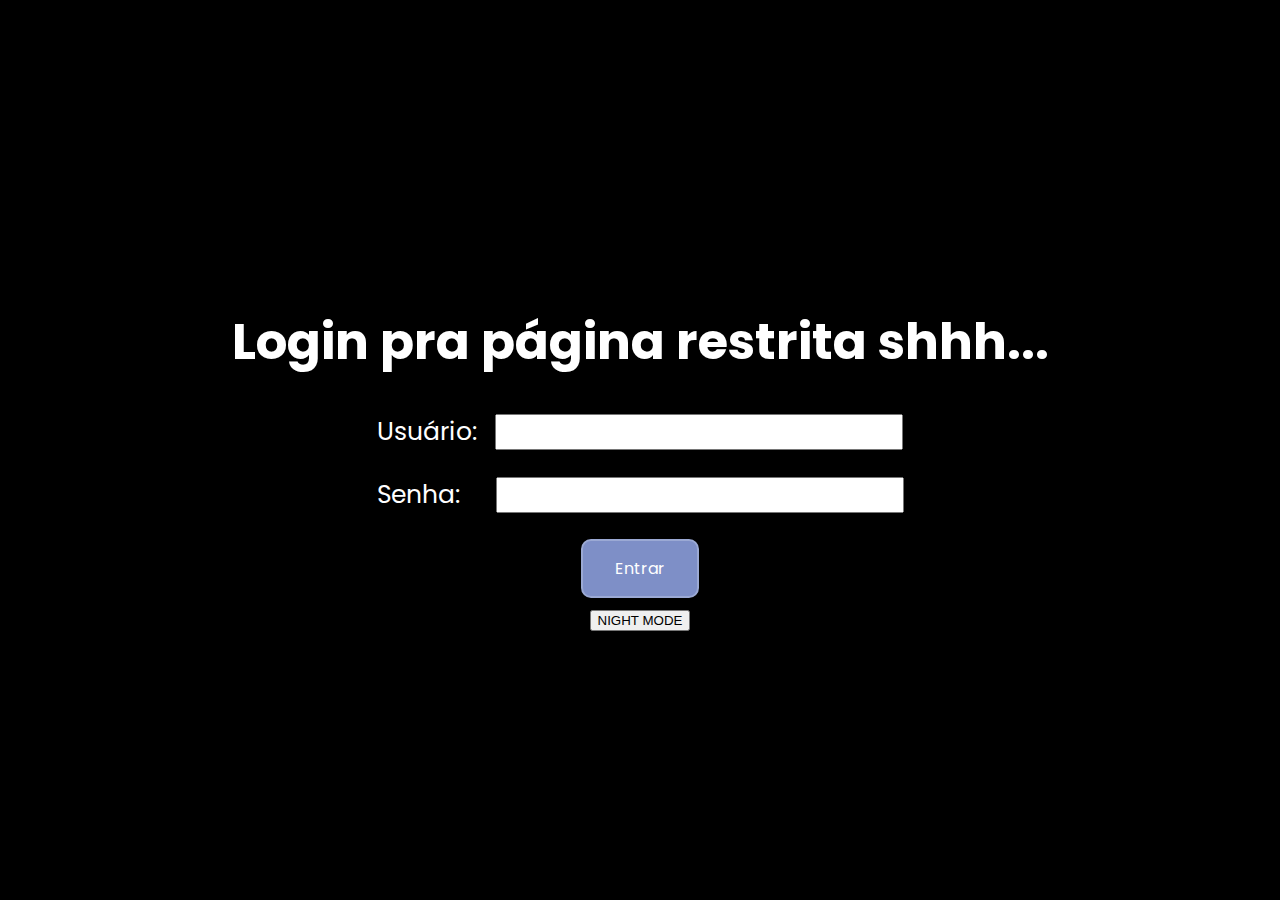
<file: aula_02_06_22/index.html>
<!DOCTYPE html>
    <html lang="en">
    <head>
        <meta charset="UTF-8">
        <meta http-equiv="X-UA-Compatible" content="IE=edge">
        <meta name="viewport" content="width=device-width, initial-scale=1.0">
        <title>LOGIN</title>

        <link rel="stylesheet" href="style.css">
    </head>
    <body id="bgc">
        
        
        <div class="form">
            <h1 id="mode">Login pra página restrita shhh...</h1>
            <form action="valid.php" method="POST">
                <p id="mode">Usuário:⠀<input type="text" name="user" id="user" class="input"></p>
                <p id="mode">Senha:⠀⠀<input type="password" name="password" id="pass" class="input"></p>
                <input type="submit" id="botao" value="Entrar" class="button">
            </form>
        </div>
        <input type="button" value="NIGHT MODE" id="nd-mode">
        <script>
            ndmode = document.getElementById = ('nd-mode')
            mode = document.getElementById = ('mode')
            bgc = document.getElementById = ('bgc')

            ndmode.onclick = function(){
                if(ndmode.value){
                    
                }
            }
        </script>
    </body>
</html>
</file>
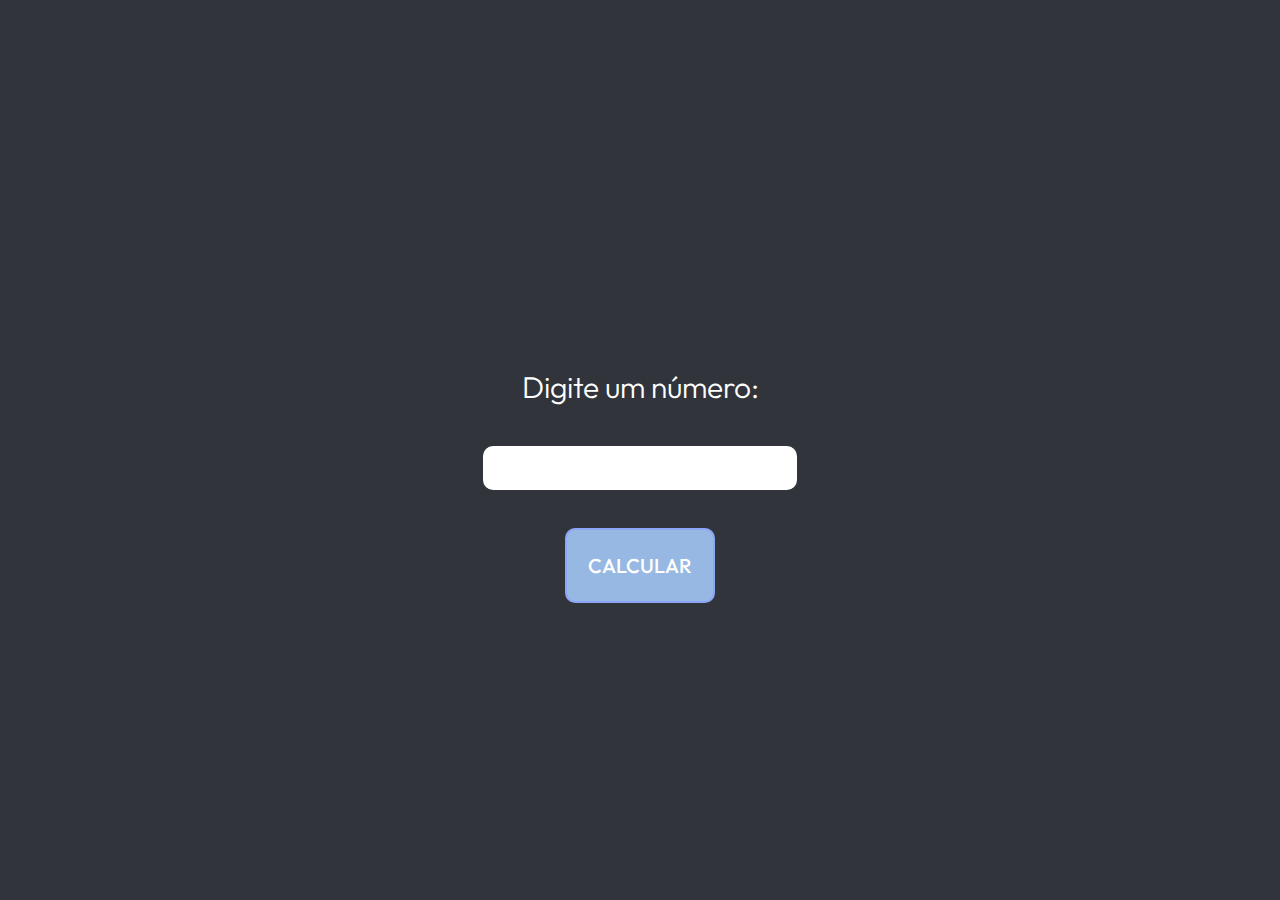
<file: aula_05_05_22/ex1/index.html>
<!DOCTYPE html>
<html lang="pt-BR">
    <head>
        <meta charset="UTF-8">
        <meta http-equiv="X-UA-Compatible" content="IE=edge">
        <meta name="viewport" content="width=device-width, initial-scale=1.0">
        <title>Exercício 01</title>

        <link rel="stylesheet" href="css/style.css">
    </head>
    <body>
        <form action="ex01.php" method="POST">
            Digite um número:
            <br>
            <br>
            <input type="number" name="num" id="text">
            <br>
            <br>
            <input type="submit" value="CALCULAR" id="button">
        </form>
    </body>
</html>
</file>
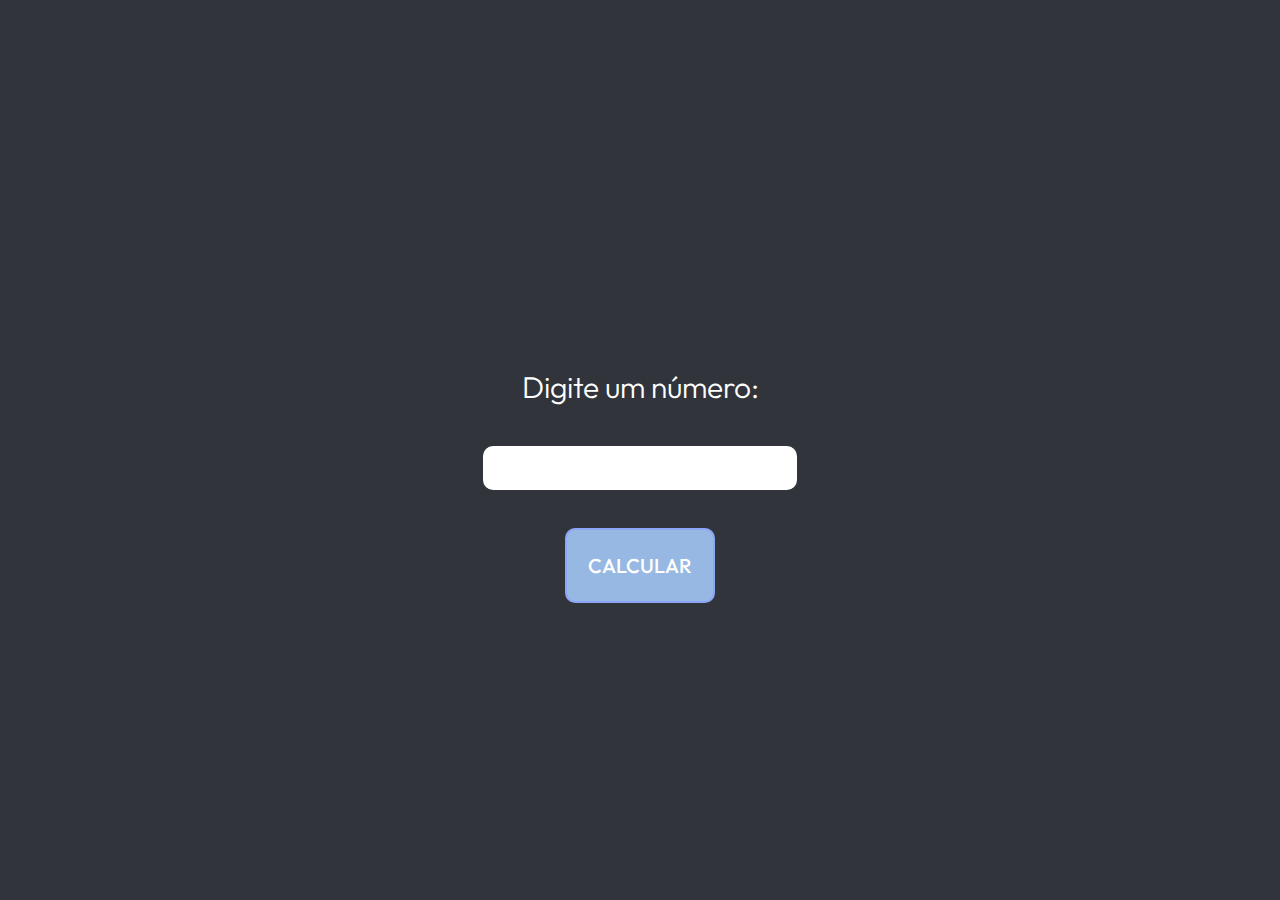
<file: aula_05_05_22/ex2/index.html>
<!DOCTYPE html>
<html lang="pt-BR">
    <head>
        <meta charset="UTF-8">
        <meta http-equiv="X-UA-Compatible" content="IE=edge">
        <meta name="viewport" content="width=device-width, initial-scale=1.0">
        <title>Exercício 01</title>

        <link rel="stylesheet" href="css/style.css">
    </head>
    <body>
        <form action="ex02.php" method="POST">
            Digite um número:
            <br>
            <br>
            <input type="number" name="num" id="text">
            <br>
            <br>
            <input type="submit" value="CALCULAR" id="button">
        </form>
    </body>
</html>
</file>
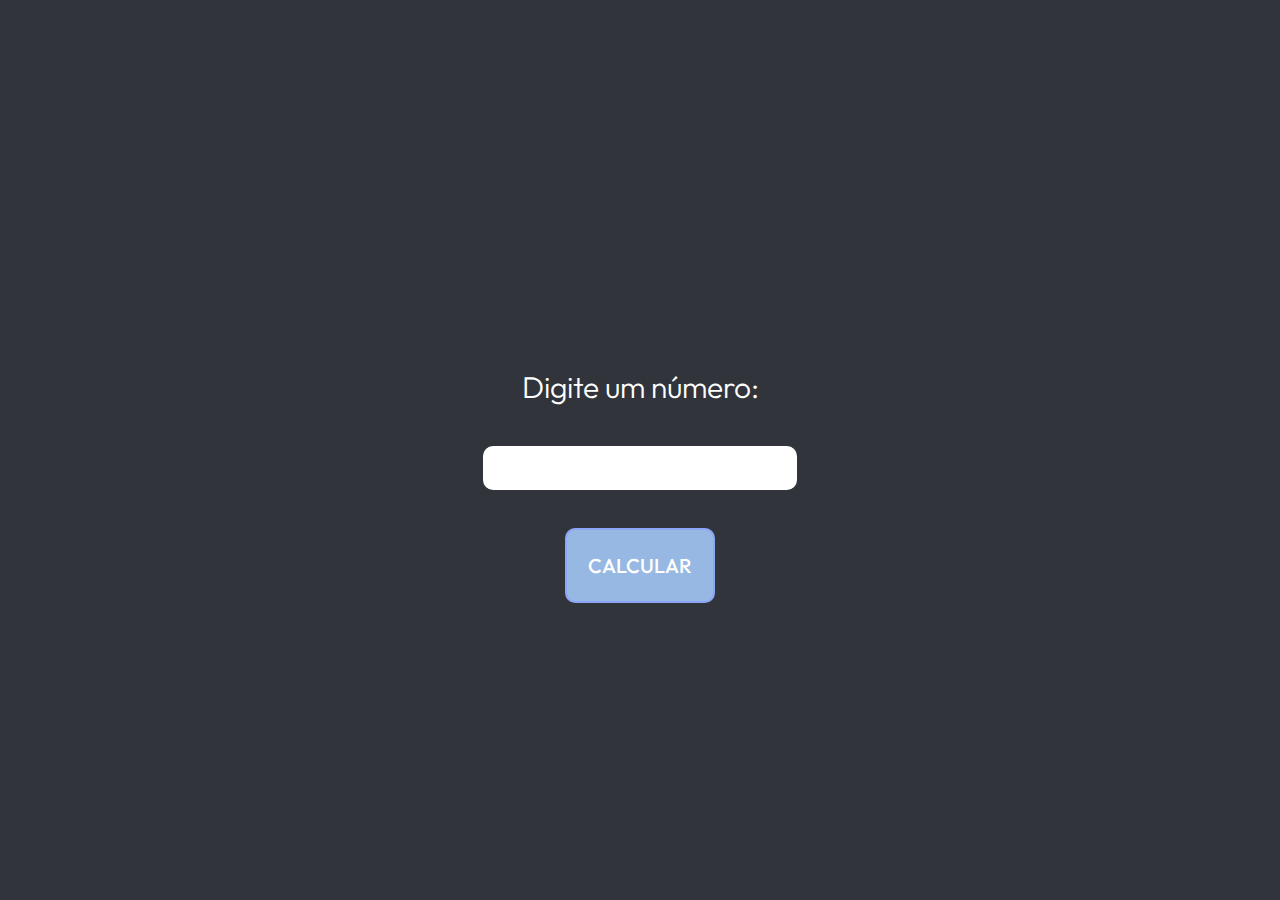
<file: aula_05_05_22/ex3/index.html>
<!DOCTYPE html>
<html lang="pt-BR">
    <head>
        <meta charset="UTF-8">
        <meta http-equiv="X-UA-Compatible" content="IE=edge">
        <meta name="viewport" content="width=device-width, initial-scale=1.0">
        <title>Exercício 01</title>

        <link rel="stylesheet" href="css/style.css">
    </head>
    <body>
        <form action="ex03.php" method="POST">
            Digite um número:
            <br>
            <br>
            <input type="number" name="num" id="text">
            <br>
            <br>
            <input type="submit" value="CALCULAR" id="button">
        </form>
    </body>
</html>
</file>
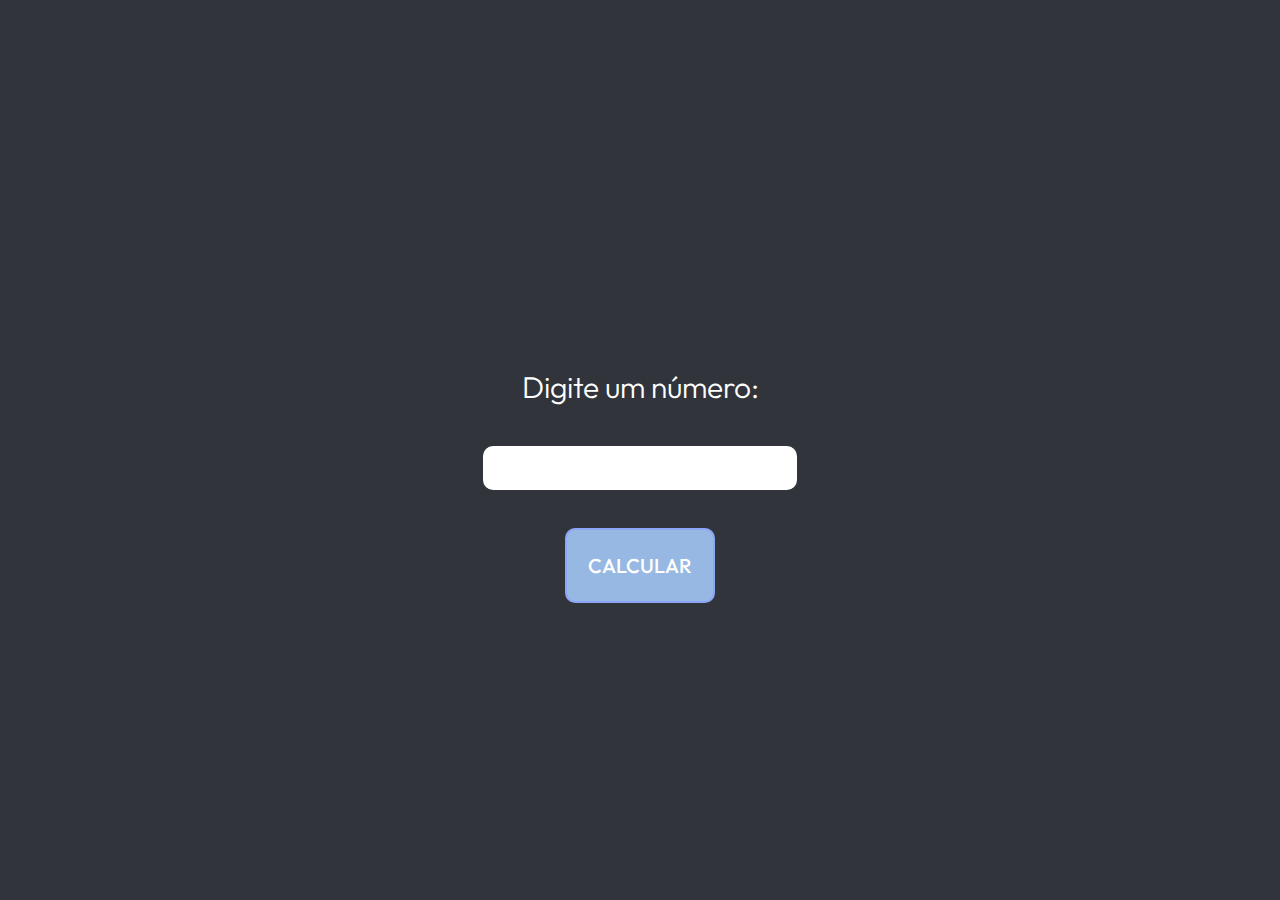
<file: aula_05_05_22/ex4/index.html>
<!DOCTYPE html>
<html lang="pt-BR">
    <head>
        <meta charset="UTF-8">
        <meta http-equiv="X-UA-Compatible" content="IE=edge">
        <meta name="viewport" content="width=device-width, initial-scale=1.0">
        <title>Exercício 01</title>

        <link rel="stylesheet" href="css/style.css">
    </head>
    <body>
        <form action="ex04.php" method="POST">
            Digite um número:
            <br>
            <br>
            <input type="number" name="num" id="text">
            <br>
            <br>
            <input type="submit" value="CALCULAR" id="button">
        </form>
    </body>
</html>
</file>
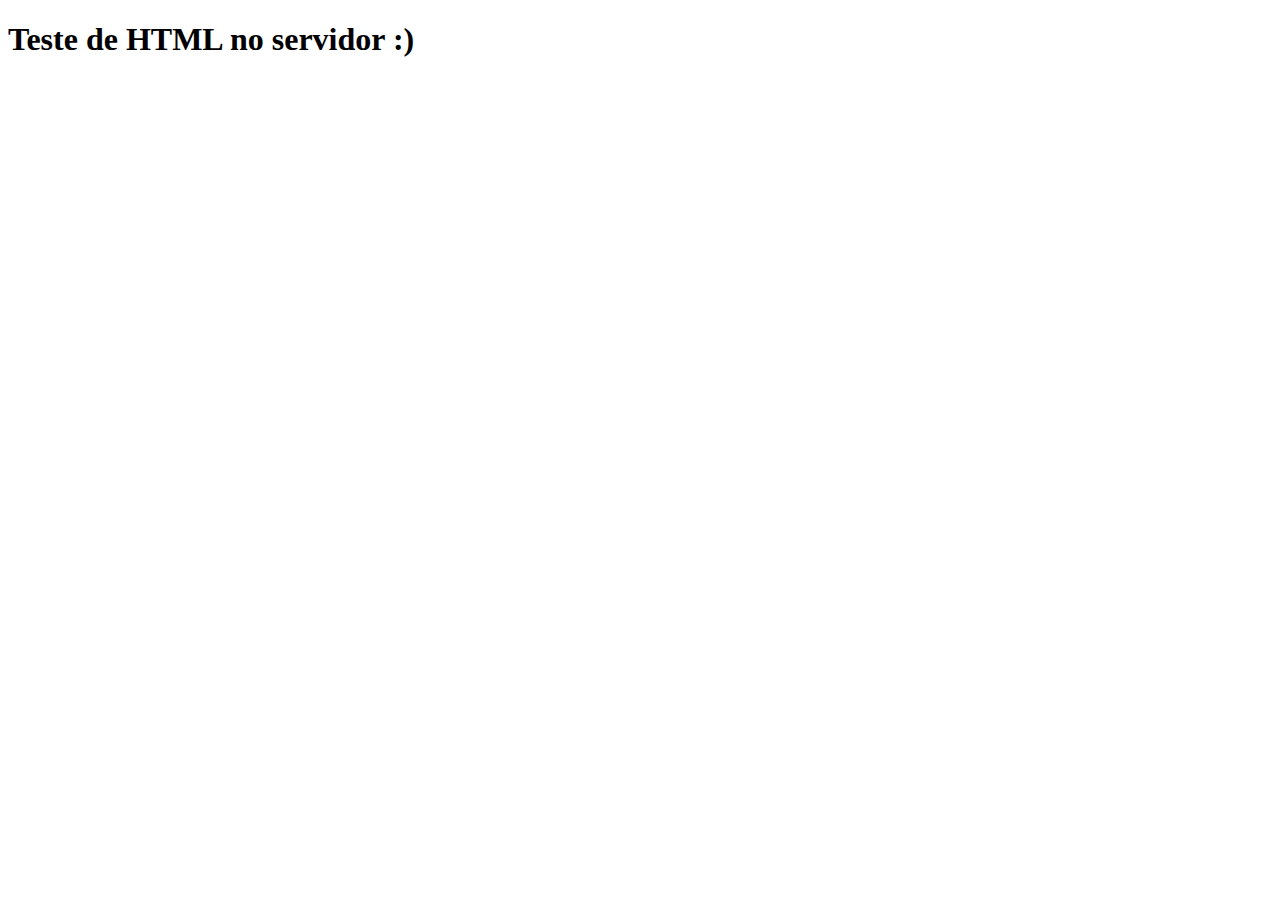
<file: aula_24_02_22/teste.html>
<!DOCTYPE html>
<html lang="en">
    <head>
        <meta charset="UTF-8">
        <meta http-equiv="X-UA-Compatible" content="IE=edge">
        <meta name="viewport" content="width=device-width, initial-scale=1.0">
        <title>Document</title>
    </head>
    <body>
        <h1>Teste de HTML no servidor :)</h1>
        <?php
            echo "Olá mundo!";
        ?>
    </body>
</html>
</file>
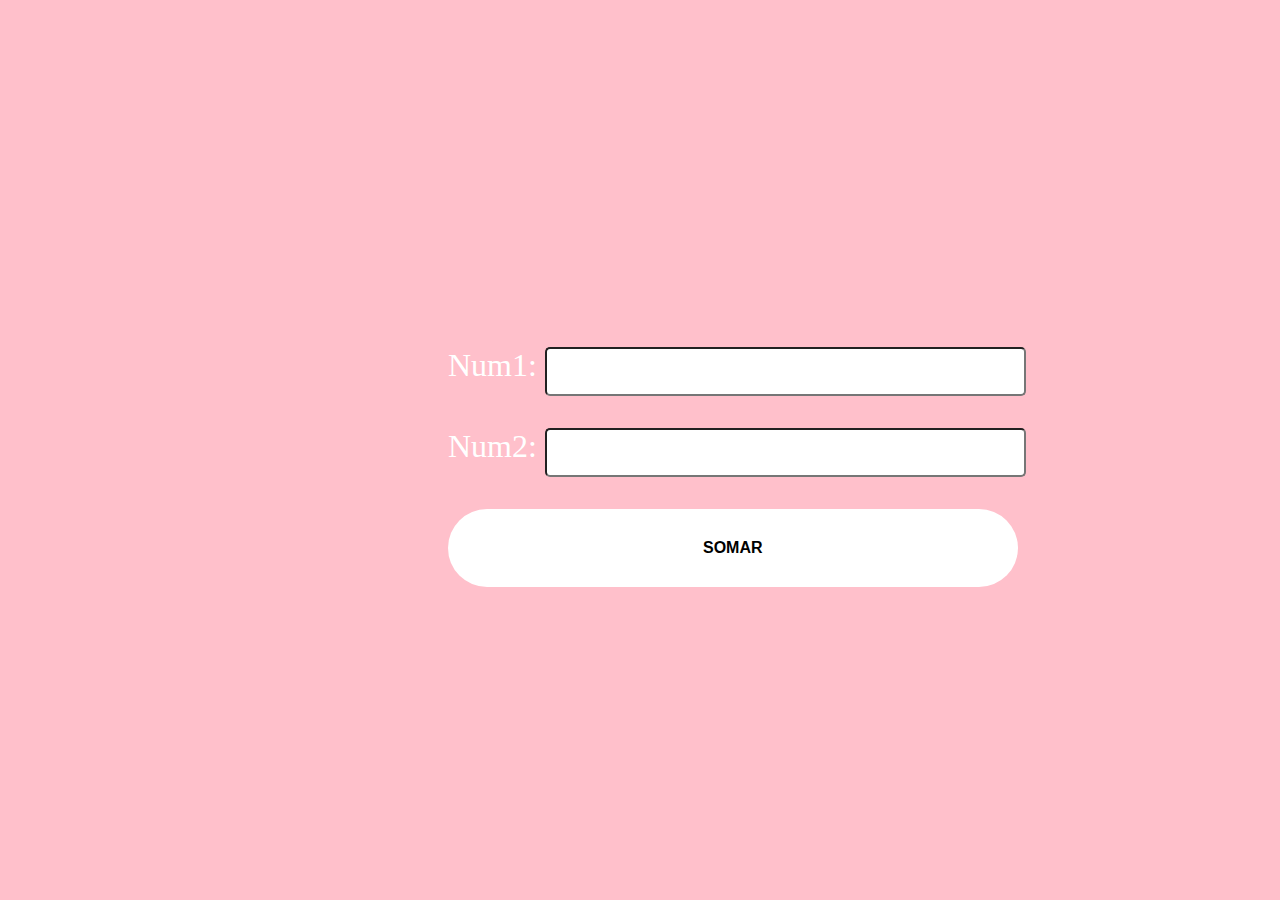
<file: aula_10_03_22/exemplos/formulario.html>
<!DOCTYPE html>
<html lang="pt-br">
    <head>
        <meta charset="UTF-8">
        <meta http-equiv="X-UA-Compatible" content="IE=edge">
        <meta name="viewport" content="width=device-width, initial-scale=1.0">
        <title>Formulário de Dados</title>

        <link rel="stylesheet" href="style.css">

    </head>
    <body>
        
        <form action="processa.php" method="POST">
            <p class="formtext">Num1: 
                <input type="text" name="num1">
            </p>
            <p class="formtext">Num2: 
                <input type="text" name="num2">
            </p>

            <button class="button">
                <input type="submit" value="SOMAR">
            </button>

        </form>

    </body>
</html>
</file>
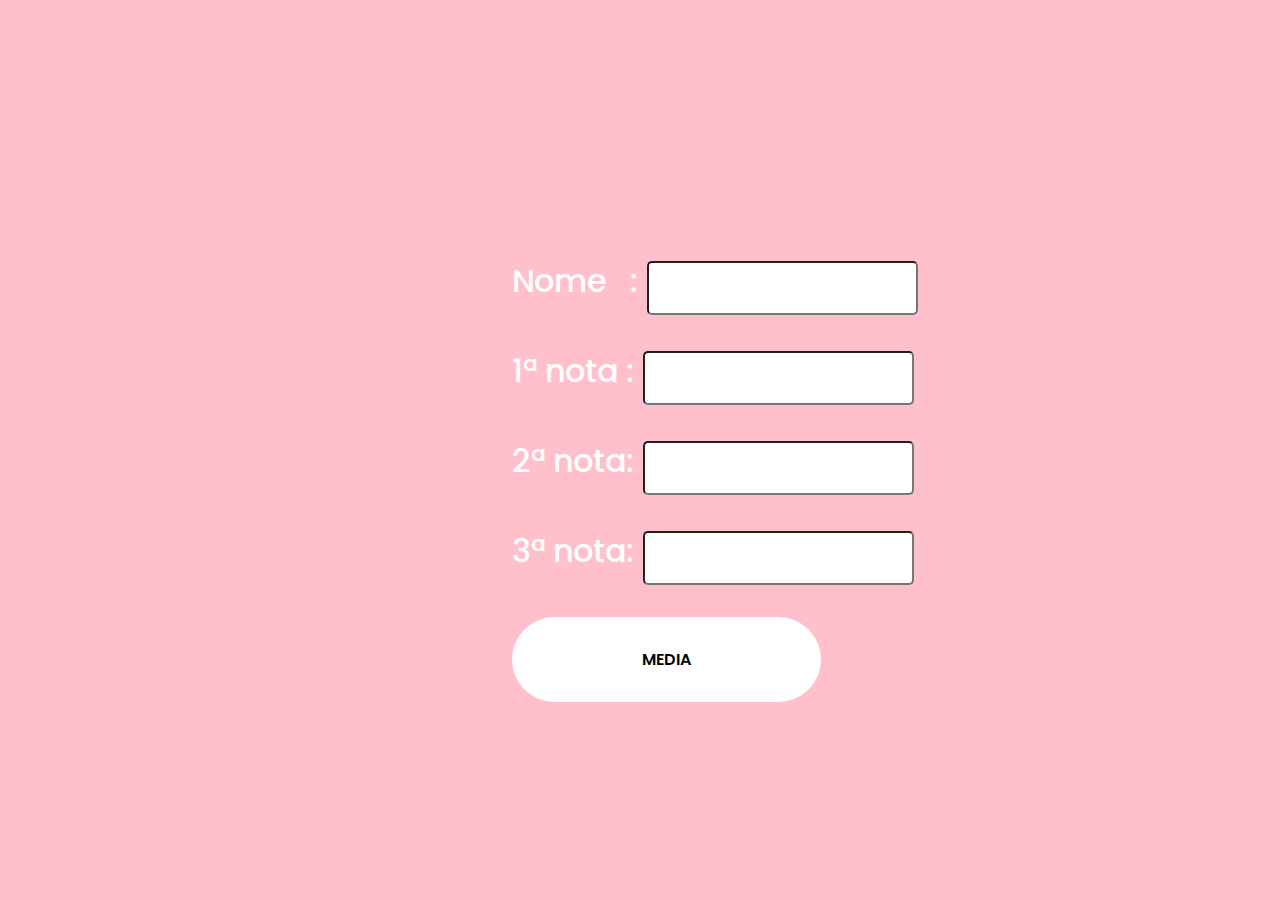
<file: aula_10_03_22/exercicio/exercicio.html>
<!DOCTYPE html>
<html lang="en">
    <head>
        <meta charset="UTF-8">
        <meta http-equiv="X-UA-Compatible" content="IE=edge">
        <meta name="viewport" content="width=device-width, initial-scale=1.0">
        <title>Document</title>

        <link rel="stylesheet" href="exercicio.css">
    </head>
    <body>
        
        <form action="exercicio_01.php" method="POST">
            <p class="formtext">Nome⠀: 
                <input type="text" name="nome">
            </p>
            <p class="formtext">1ª nota : 
                <input type="text" name="nota1">
            </p>
            <p class="formtext">2ª nota: 
                <input type="text" name="nota2">
            </p>
            <p class="formtext">3ª nota: 
                <input type="text" name="nota3">
            </p>

            <button class="button">
                <input type="submit" value="MEDIA">
            </button>
        </form>

    </body>
</html>
</file>
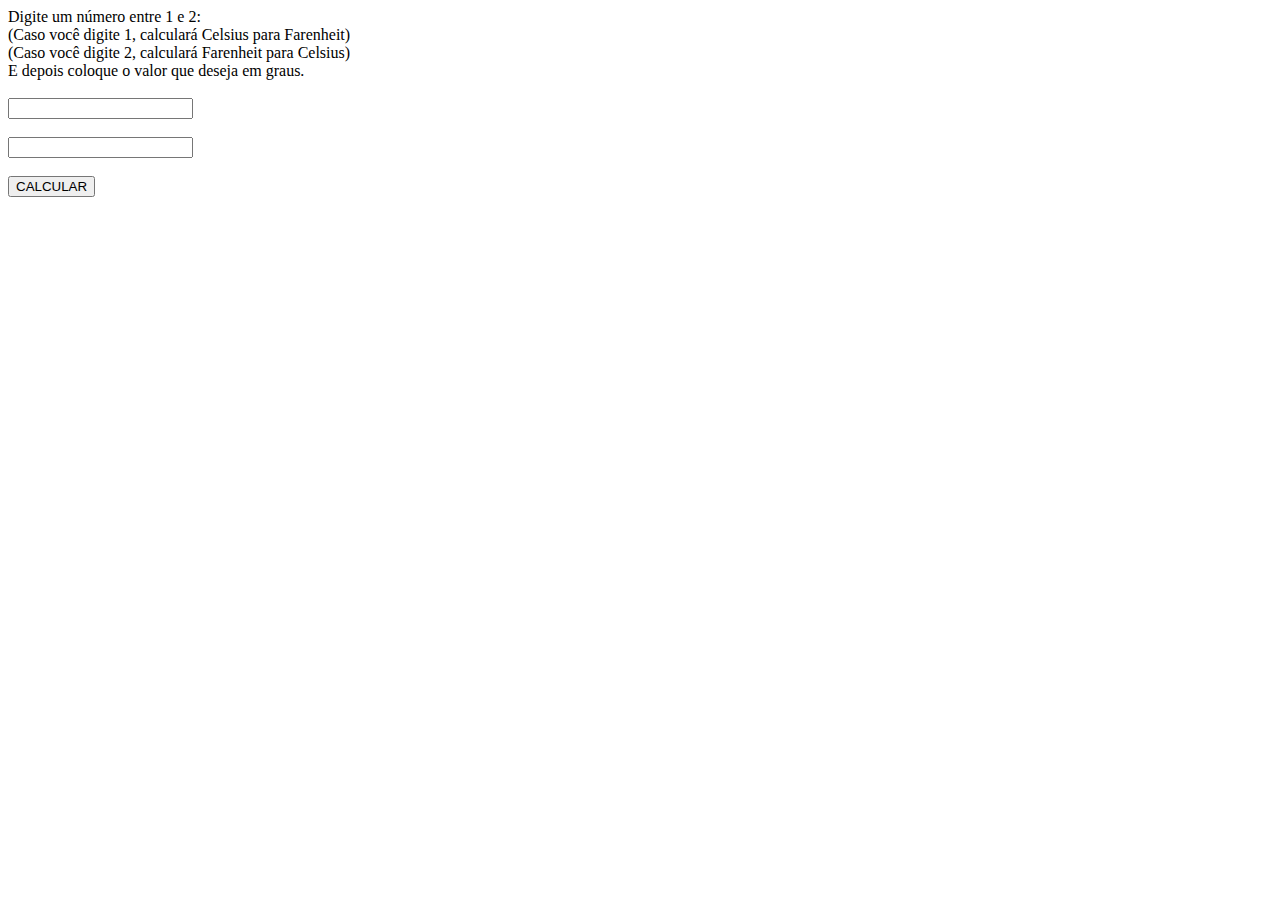
<file: aula_26_05_22/exercício1_funções/ex1.html>
<!DOCTYPE html>
    <html lang="en">
    <head>
        <meta charset="UTF-8">
        <meta http-equiv="X-UA-Compatible" content="IE=edge">
        <meta name="viewport" content="width=device-width, initial-scale=1.0">
        <title>Document</title>
    </head>
    <body>
        <form action="calcula.php" method="POST">
            Digite um número entre 1 e 2: <br>
            (Caso você digite 1, calculará Celsius para Farenheit) <br>
            (Caso você digite 2, calculará Farenheit para Celsius) <br>
            E depois coloque o valor que deseja em graus.
            <br>
            <br>
            <input type="number" name="num" id="text">
            <br>
            <br>
            <input type="number" name="graus" id="graus">
            <br>
            <br>
            <input type="submit" value="CALCULAR" id="button">
        </form>
    </body>
</html>
</file>
<file: aula_02_06_22/style.css>
@import url('https://fonts.googleapis.com/css2?family=Poppins&display=swap');

* {
    transition: 0.5s;
}

body {
    background-color: black;
    color: white;
    position: relative;
    top: 30vh;
    text-align: center;
    justify-content: right;
    font-family: 'Poppins', sans-serif;
    font-size: 25px;
}

.input {
    height: 30px;
    width: 400px;
    font-size: 25px;
    color: black;
}

.button {
    background-color: #7e8fc7;
    border: #9ba9d4 2px solid;
    border-radius: 10px;
    color: rgb(255, 255, 255);
    padding: 15px 32px;
    text-align: center;
    text-decoration: none;
    display: inline-block;
    font-family: 'Poppins', sans-serif;
    font-size: 16px;
  }
</file>
<file: aula_05_05_22/ex1/css/style.css>
@import url("https://fonts.googleapis.com/css2?family=Outfit:wght@300&display=swap");
@import url("https://fonts.googleapis.com/css2?family=Outfit:wght@500&display=swap");
body {
  position: relative;
  -webkit-box-pack: center;
      -ms-flex-pack: center;
          justify-content: center;
  text-align: center;
  -webkit-box-align: center;
      -ms-flex-align: center;
          align-items: center;
  top: 40vh;
  background-color: #32343b;
  color: white;
  font-family: 'Outfit', sans-serif;
  font-weight: 300;
  font-size: 30px;
}

body input#text {
  border: solid white 2px;
  height: 20px;
  width: 290px;
  font-size: 20px;
  border-radius: 10px;
  padding: 10px;
  text-align: center;
}

body input#button {
  font-size: 20px;
  border: solid #8ca5f8 2px;
  background-color: #97b8e2;
  color: white;
  height: 75px;
  width: 150px;
  font-family: 'Outfit', sans-serif;
  font-weight: 500;
  border-radius: 10px;
}
/*# sourceMappingURL=style.css.map */
</file>
<file: aula_05_05_22/ex2/css/style.css>
@import url("https://fonts.googleapis.com/css2?family=Outfit:wght@300&display=swap");
@import url("https://fonts.googleapis.com/css2?family=Outfit:wght@500&display=swap");
body {
  position: relative;
  -webkit-box-pack: center;
      -ms-flex-pack: center;
          justify-content: center;
  text-align: center;
  -webkit-box-align: center;
      -ms-flex-align: center;
          align-items: center;
  top: 40vh;
  background-color: #32343b;
  color: white;
  font-family: 'Outfit', sans-serif;
  font-weight: 300;
  font-size: 30px;
}

body input#text {
  border: solid white 2px;
  height: 20px;
  width: 290px;
  font-size: 20px;
  border-radius: 10px;
  padding: 10px;
  text-align: center;
}

body input#button {
  font-size: 20px;
  border: solid #8ca5f8 2px;
  background-color: #97b8e2;
  color: white;
  height: 75px;
  width: 150px;
  font-family: 'Outfit', sans-serif;
  font-weight: 500;
  border-radius: 10px;
}
/*# sourceMappingURL=style.css.map */
</file>
<file: aula_05_05_22/ex3/css/style.css>
@import url("https://fonts.googleapis.com/css2?family=Outfit:wght@300&display=swap");
@import url("https://fonts.googleapis.com/css2?family=Outfit:wght@500&display=swap");
body {
  position: relative;
  -webkit-box-pack: center;
      -ms-flex-pack: center;
          justify-content: center;
  text-align: center;
  -webkit-box-align: center;
      -ms-flex-align: center;
          align-items: center;
  top: 40vh;
  background-color: #32343b;
  color: white;
  font-family: 'Outfit', sans-serif;
  font-weight: 300;
  font-size: 30px;
}

body input#text {
  border: solid white 2px;
  height: 20px;
  width: 290px;
  font-size: 20px;
  border-radius: 10px;
  padding: 10px;
  text-align: center;
}

body input#button {
  font-size: 20px;
  border: solid #8ca5f8 2px;
  background-color: #97b8e2;
  color: white;
  height: 75px;
  width: 150px;
  font-family: 'Outfit', sans-serif;
  font-weight: 500;
  border-radius: 10px;
}
/*# sourceMappingURL=style.css.map */
</file>
<file: aula_05_05_22/ex4/css/style.css>
@import url("https://fonts.googleapis.com/css2?family=Outfit:wght@300&display=swap");
@import url("https://fonts.googleapis.com/css2?family=Outfit:wght@500&display=swap");
body {
  position: relative;
  -webkit-box-pack: center;
      -ms-flex-pack: center;
          justify-content: center;
  text-align: center;
  -webkit-box-align: center;
      -ms-flex-align: center;
          align-items: center;
  top: 40vh;
  background-color: #32343b;
  color: white;
  font-family: 'Outfit', sans-serif;
  font-weight: 300;
  font-size: 30px;
}

body input#text {
  border: solid white 2px;
  height: 20px;
  width: 290px;
  font-size: 20px;
  border-radius: 10px;
  padding: 10px;
  text-align: center;
}

body input#button {
  font-size: 20px;
  border: solid #8ca5f8 2px;
  background-color: #97b8e2;
  color: white;
  height: 75px;
  width: 150px;
  font-family: 'Outfit', sans-serif;
  font-weight: 500;
  border-radius: 10px;
}
/*# sourceMappingURL=style.css.map */
</file>
<file: aula_10_03_22/exemplos/style.css>
body {
    background-color: pink;
    color: white;
}

form {
    position: absolute;
    top: 35%;
    left: 35%;
}

p.formtext {
    font-weight: 500;
    font-size: 200%;
}

p.formtext > input {
    padding: 15px 150px 15px 150px;
    border-radius: 5px;
}

button, button > input {
    border-radius: 100px;
    background-color: rgb(255, 255, 255); 
    border: none;
    color: rgb(0, 0, 0);
    font-weight: 600;
    padding: 15px 127.5px;
    text-align: center;
    text-decoration: none;
    display: inline-block;
    font-size: 16px;
}
</file>
<file: aula_10_03_22/exercicio/exercicio.css>
@import url('https://fonts.googleapis.com/css2?family=Poppins:wght@200&display=swap');

* {
    font-family: 'Poppins', sans-serif;
}

body {
    background-color: pink;
    color: white;
}

form {
    position: absolute;
    top: 25%;
    left: 40%;
}

p.formtext {
    font-weight: 500;
    font-size: 200%;
}

p.formtext > input {
    padding: 15px 0px 15px 10px;
    border-radius: 5px;
}

button, button > input {
    border-radius: 100px;
    background-color: rgb(255, 255, 255); 
    border: none;
    color: rgb(0, 0, 0);
    font-weight: 600;
    padding: 15px 65px;
    text-align: center;
    text-decoration: none;
    display: inline-block;
    font-size: 16px;
}
</file>
